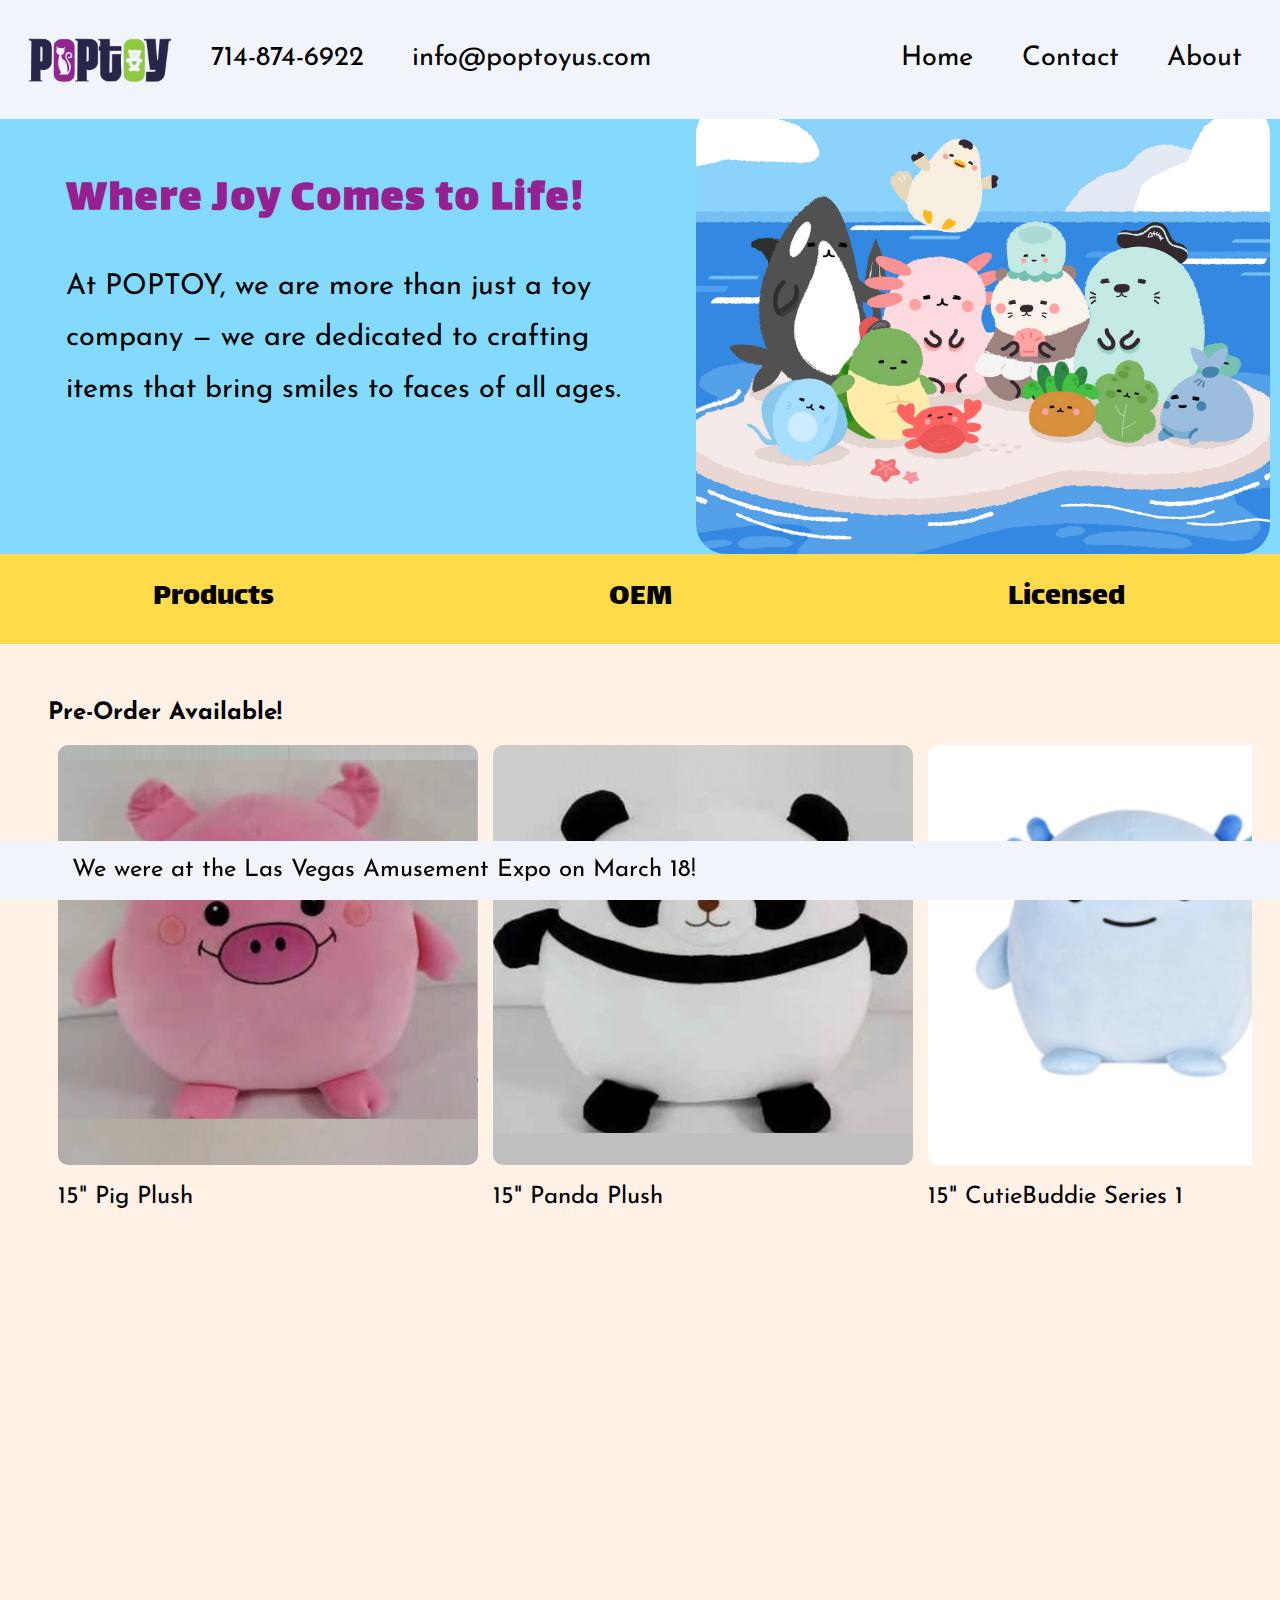
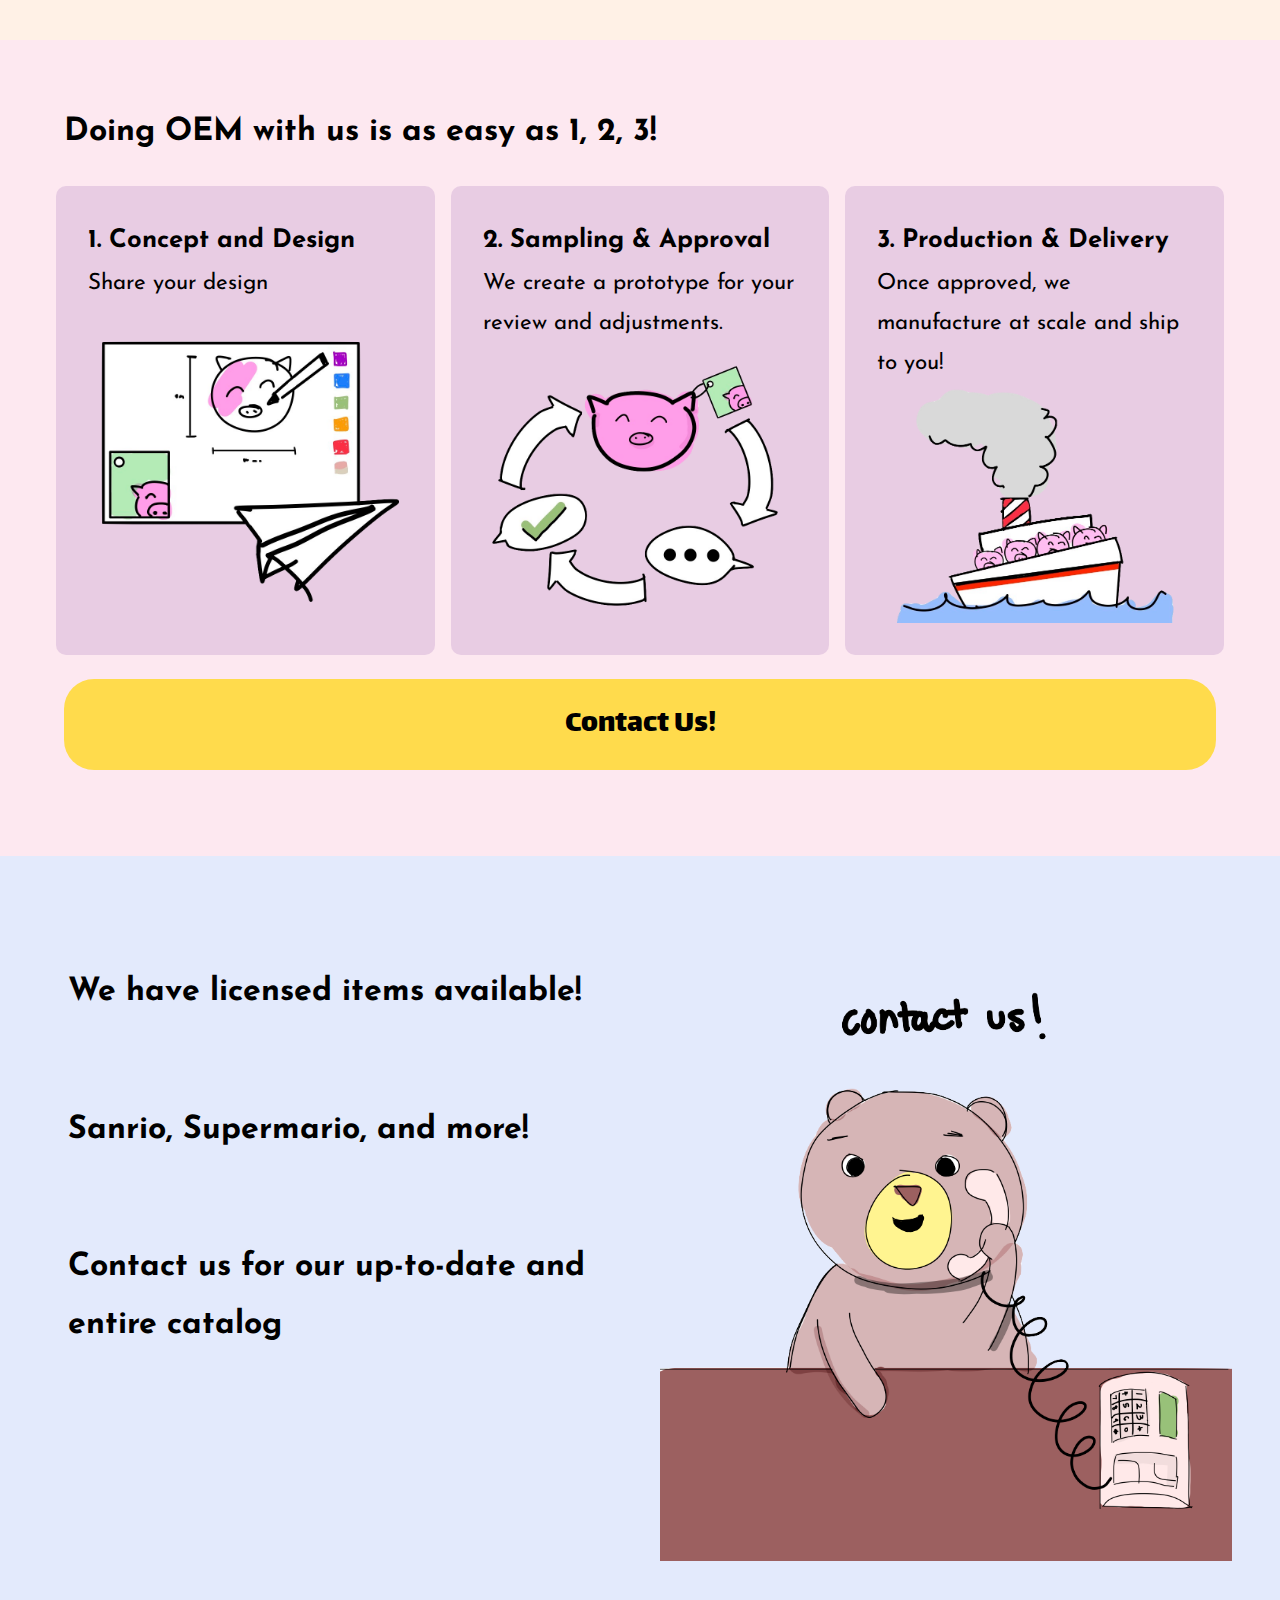
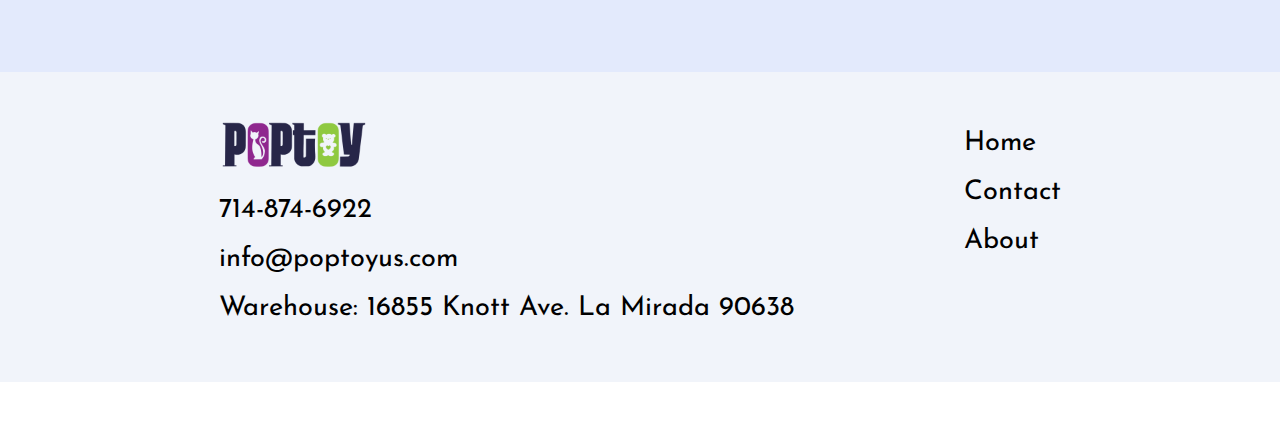
<file: index.html>
<!DOCTYPE html>
<html lang="en">

<head>
    <meta charset="UTF-8">
    <meta name="viewport" content="width=device-width, initial-scale=1.0">
    <meta name="author" content="Katie">
    <meta name="description" content="The official website for POPTOY">
    <title>GRAB JOY</title>
    <link rel="icon" href="/img/favicon.png" type="image/x-icon">
    <link rel="stylesheet" href="css/style.css" type="text/css">
</head>

<body>
    <header class="header">
        <nav class="header__nav">
            <ul class="header__ul">
                <div class="nav-left">
                    <li class="title">
                        <img src="/img/poptoy001.png" width="150">
                    </li>
                    <li>
                        <p><a href="tel:7148746922" class="nowrap">714-874-6922</a></p>
                    </li>
                    <li>
                        <a href="mailto:info@poptoyus.com">info@poptoyus.com</a></p>
                    </li>
                </div>
                <div class="nav-right">
                    <li><a href="/#">Home</a></li>
                    <li><a href="/contact">Contact</a></li>
                    <li><a href="/about">About</a></li>
                </div>
            </ul>
        </nav>
    </header>
    <section class="hero">
        <section class="text">
            <h2 class="hero-h2">Where Joy Comes to Life!</h2>
            <p class="hero-p">At POPTOY, we are more than just a toy company &#8212; we are dedicated to crafting items
                that
                bring smiles to faces of all ages.</p>
        </section>
        <section class="img">
            <img src="/img/home.png" alt="home" height=500px>
        </section>
    </section>
    <section class="main">
        <ul class="main-ul">
            <li class="main-li">
                <a href="#products">Products</a>
            </li>
            <li class="main-li">
                <a href="#oem">OEM</a>
            </li>
            <li class="main-li">
                <a href="#licensed">Licensed</a>
            </li>
        </ul>
    </section>
    <main>
        <section class="contents">
            <article class="contents-products" id="products">
                <section class="products-text">
                    <h2 class="big">Pre-Order Available!</h2>
                </section>
                <section class="products__gallery">
                    <section class="products-product scroll-content">
                        <img src="/img/products/jumbo/1.png" alt="15&quot; Pig Plush">
                        <p>15&quot; Pig Plush</p>
                    </section>
                    <section class="products-product scroll-content">
                        <img src="/img/products/jumbo/2.png" alt="15&quot; Panda Plush">
                        <p>15&quot; Panda Plush</p>
                    </section>
                    <section class="products-product scroll-content">
                        <img src="/img/products/jumbo/3.png" alt="15&quot; CutieBuddie Series 1">
                        <p>15&quot; CutieBuddie Series 1</p>
                    </section>
                    <section class="products-product scroll-content">
                        <img src="/img/products/mini/5.png" alt="5&quot; CutieBuddie Keychain Series 2">
                        <p>5&quot; CutieBuddie Keychain Series 1</p>
                    </section>
                    <section class="products-product scroll-content">
                        <img src="/img/products/mini/6.png" alt="5&quot; CutieBuddie Keychain Series 1">
                        <p>5&quot; CutieBuddie Keychain Series 2</p>
                    </section>
                    <section class="products-product scroll-content">
                        <img src="/img/products/jumbo/4.png" alt="15&quot; Bear Plush">
                        <p>15&quot; Bear Plush</p>
                    </section>
                    <section class="products-product scroll-content">
                        <img src="/img/products/mini/7.png" alt="5&quot; Avocado Keychain">
                        <p>5&quot; Avocado Keychain</p>
                    </section>
                </section>
            </article>
            <article class="contents-oem" id="oem">
                <h2>Doing OEM with us is as easy as 1, 2, 3!</h2>
                <section class="contents-threeSteps">
                    <section class="contents-step">
                        <section class="contents-text">
                            <h3>1. Concept and Design</h3>
                            <p>Share your design</p>
                        </section>
                        <section class="contents-img">
                            <img src="/img/step1.png" alt="creation" width=200>
                        </section>
                    </section>
                    <section class="contents-step">
                        <section class="contents-text">
                            <h3>2. Sampling & Approval</h3>
                            <p>We create a prototype for your review and adjustments. </p>
                        </section>
                        <section class="contents-img">
                            <img src="/img/step2.png" alt="approval" width=200>
                        </section>
                    </section>
                    <section class="contents-step">
                        <section class="contents-text">
                            <h3>3. Production & Delivery</h3>
                            <p>Once approved, we manufacture at scale and ship to you!</p>
                        </section>
                        <section class="contents-img">
                            <img src="/img/step3.png" alt="shippment" width=200>
                        </section>
                    </section>
                </section>
                <section class="contents-contactContainer">
                    <button class="contents-contact"> <a href="/contact">Contact Us!</a></button>
                </section>
            </article>
            <article class="contents-licensed" id="licensed">
                <section class="licensed-text">
                    <h2>We have licensed items available! </h2>
                    <h2>Sanrio, Supermario, and more! </h2>
                    <h2>Contact us for our up-to-date and entire catalog </h2>
                </section>
                <section class="licensed-img">
                    <img class="contactBear" src="/img/contactBear.png" alt="">
                </section>
            </article>
        </section>

        <footer class="footer">
            <p class="footer-p">We were at the Las Vegas Amusement Expo on March 18!</p>
        </footer>
        <section class="bottom__nav">
            <ul class="bottom-ul">
                <div class="bottom-left">
                    <li class="bottom-li">
                        <img src="/img/poptoy001.png" width="150">
                    </li>
                    <li>
                        <p><a href="tel:7148746922" class="nowrap">714-874-6922</a></p>
                    </li>
                    <li>
                        <a href="mailto:info@poptoyus.com">info@poptoyus.com</a></p>
                    </li>
                    <li>
                        <p>Warehouse: 16855 Knott Ave. La Mirada 90638
                            </a>
                    </li>
                </div>
                <div class="bottom-right">
                    <li><a href="#">Home</a></li>
                    <li><a href="/contact">Contact</a></li>
                    <li><a href="/about">About</a></li>
                </div>
            </ul>
        </section>
    </main>
</body>

</html>
</file>
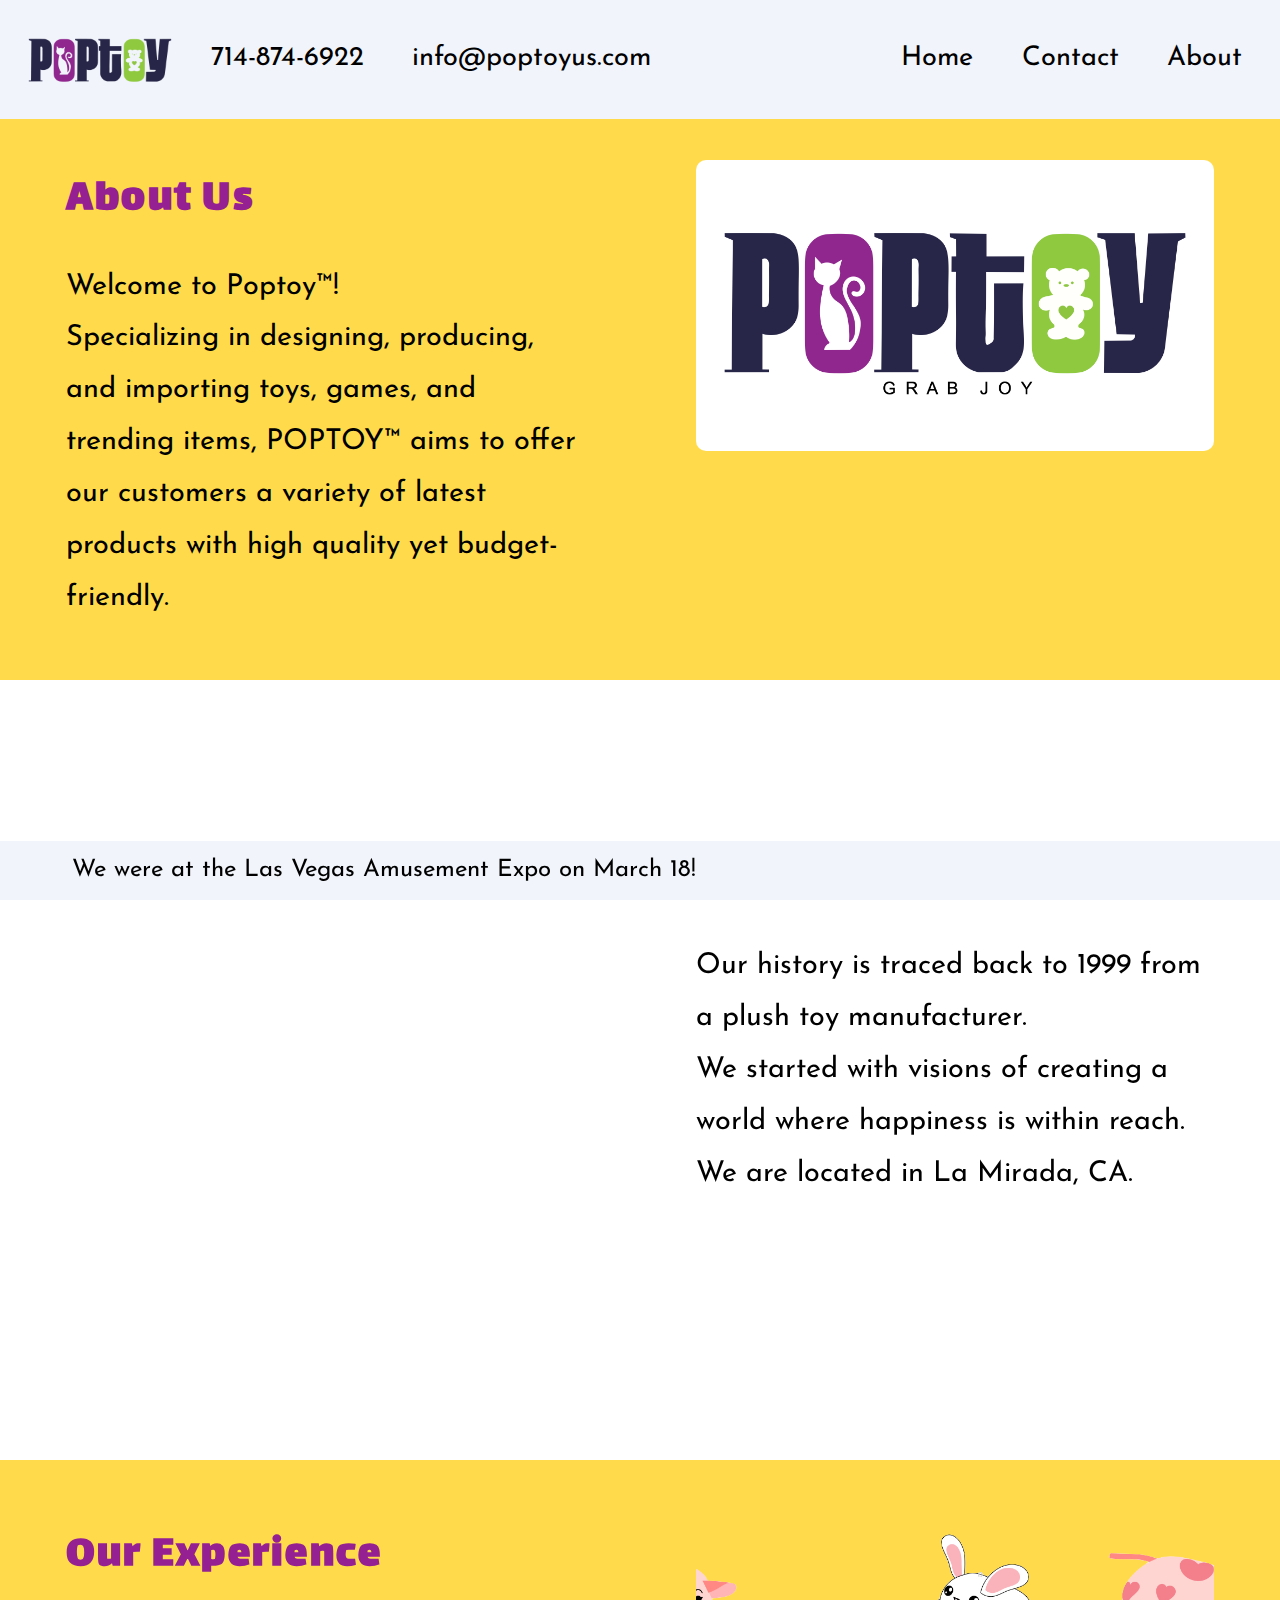
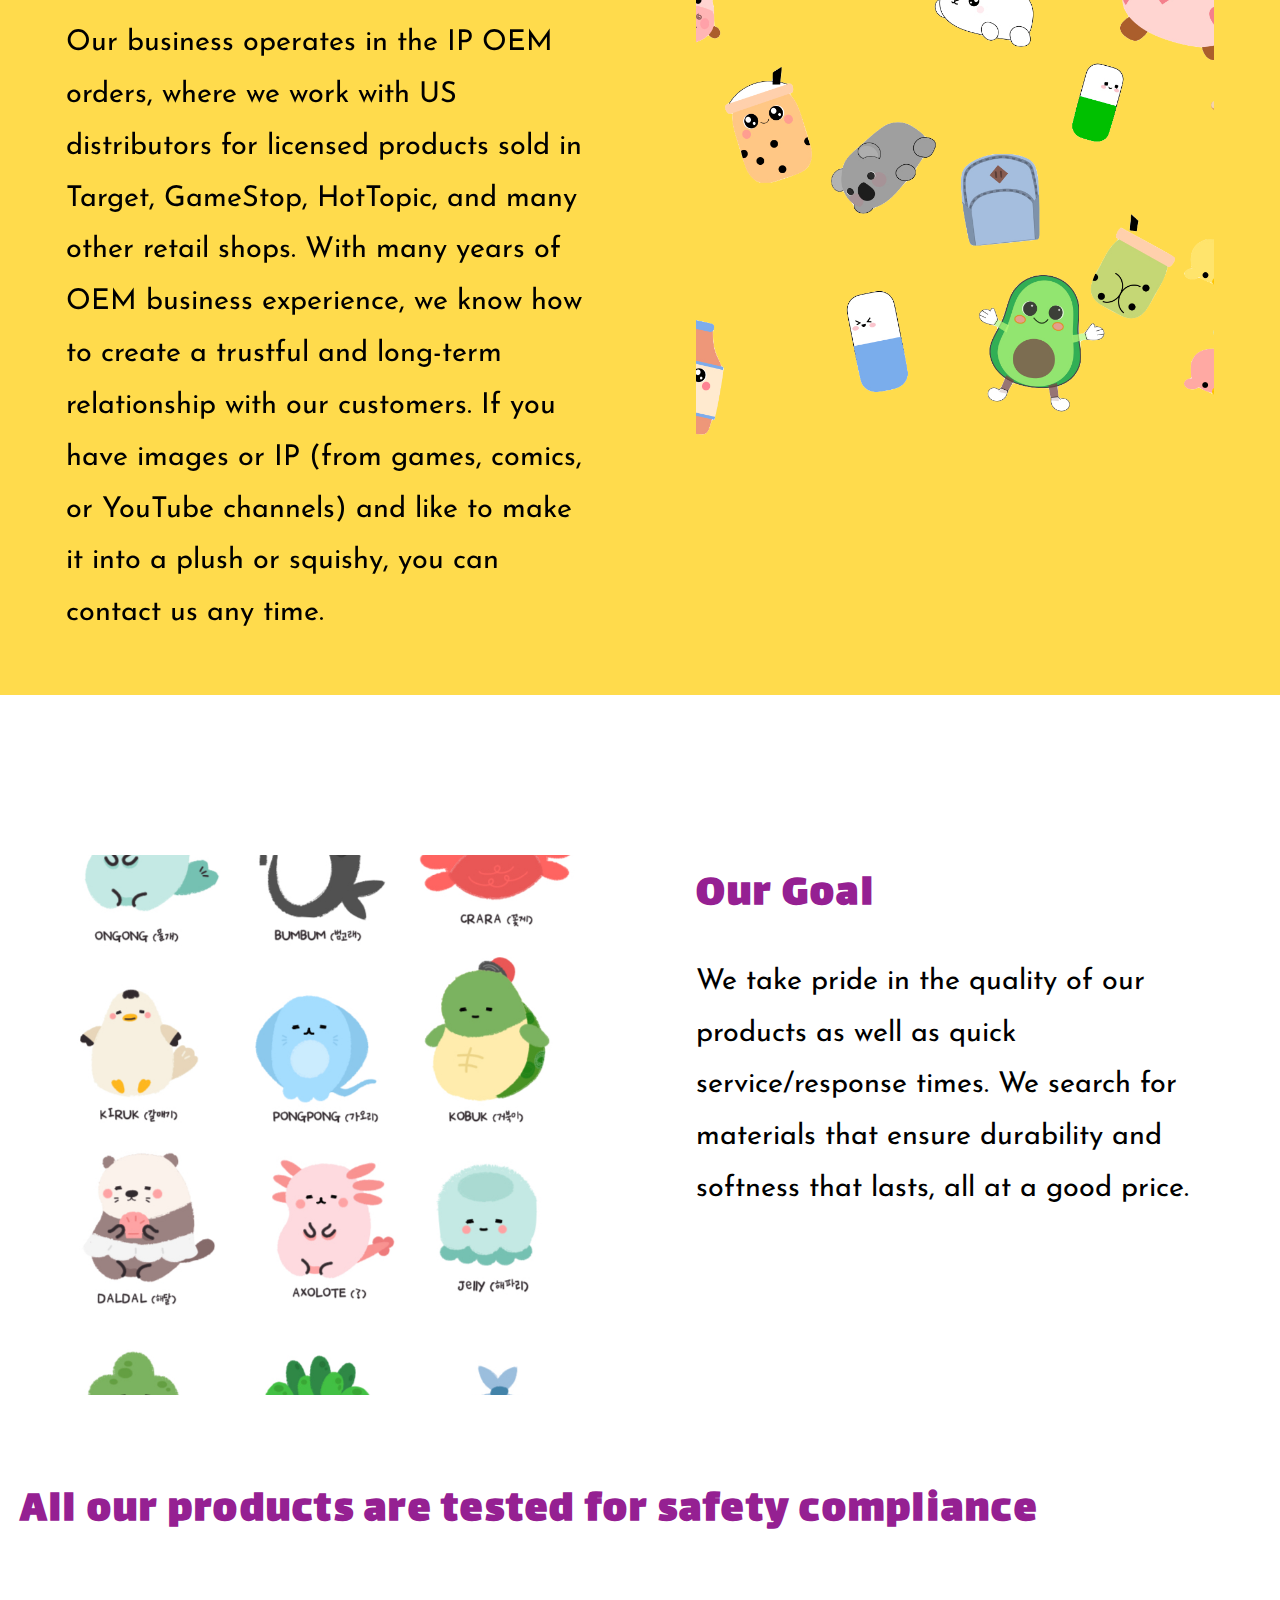
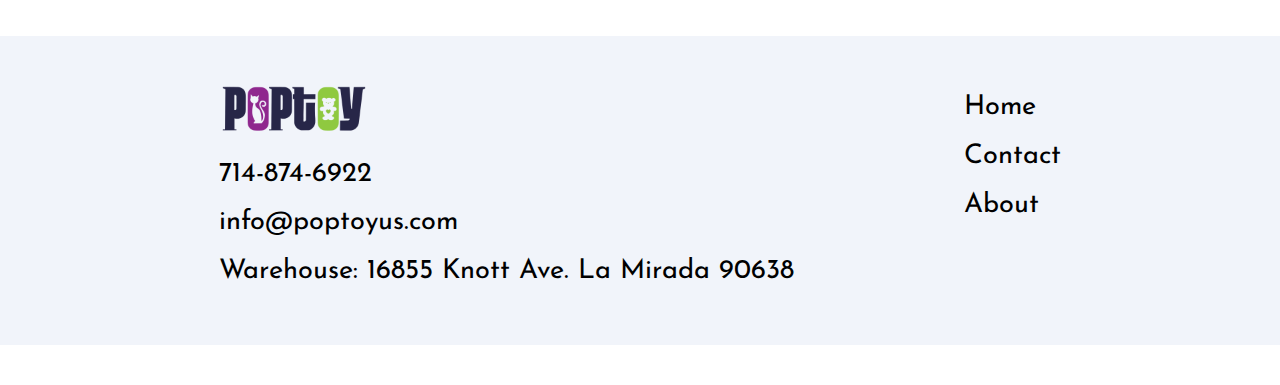
<file: about/index.html>
<!DOCTYPE html>
<html lang="en">

<head>
    <meta charset="UTF-8">
    <meta name="viewport" content="width=device-width, initial-scale=1.0">
    <meta name="author" content="Katie">
    <meta name="description" content="About POPTOY">
    <title>GRAB JOY</title>
    <link rel="icon" href="/img/favicon.ico" type="image/x-icon">
    <link rel="stylesheet" href="../css/style.css" type="text/css">
</head>

<body>
    <header class="header">
        <nav class="header__nav">
            <ul class="header__ul">
                <div class="nav-left">
                    <li class="title">
                        <img src="../img/poptoy001.png" width="150">
                    </li>
                    <li>
                        <p><a href="tel:7148746922" class="nowrap">714-874-6922</a></p>
                    </li>
                    <li>
                        <a href="mailto:info@poptoyus.com">info@poptoyus.com</a></p>
                    </li>
                </div>
                <div class="nav-right">
                    <li><a href="..">Home</a></li>
                    <li><a href="../contact">Contact</a></li>
                    <li><a href="#">About</a></li>
                </div>
            </ul>
        </nav>
    </header>
    <main class="about__main">
        <section class="about__hero first">
            <section class="about__text">
                <h2 class="hero-h2">About Us</h2>
                <p class="hero-p">Welcome to Poptoy™! </p>
                <p class="hero-p">Specializing in designing, producing, and importing toys, games, and trending items,
                    POPTOY™ aims to offer our customers a variety of latest products with high quality yet
                    budget-friendly.
                </p>
            </section>
            <section class="about__img LOGO">
                <img src="../img/poptoyLogo.jpeg" alt="POPTOY Logo">
            </section>

        </section>
        <section class="about__hero second">
            <section class="about__img">
                <iframe
                    src="https://www.google.com/maps/embed?pb=!1m23!1m12!1m3!1d105998.39807377447!2d-118.0936804559875!3d33.87806419225627!2m3!1f0!2f0!3f0!3m2!1i1024!2i768!4f13.1!4m8!3e0!4m0!4m5!1s0x80dd2b82157a82df%3A0x1c7b49ce74872e17!2s16855%20Knott%20Ave%2C%20La%20Mirada%2C%20CA%2090638!3m2!1d33.8780915!2d-118.01145109999999!5e0!3m2!1sen!2sus!4v1743312494638!5m2!1sen!2sus"
                    width="600" height="450" style="border:0;" allowfullscreen="" loading="lazy"
                    referrerpolicy="no-referrer-when-downgrade"></iframe>
            </section>
            <section class="about__text">
                <h2 class="hero-h2">Our Story</h2>
                <p class="hero-p">Our history is traced back to 1999 from a plush toy manufacturer.
                </p>
                <p class="hero-p"> We started with visions of creating a world where
                    happiness is within reach.</p>
                <p class="hero-p">We are located in La Mirada, CA.</p>
            </section>
        </section>

        <section class="about__hero first ourExperience">
            <section class="about__text">
                <h2 class="hero-h2">Our Experience</h2>
                <p class="hero-p">Our business operates in the IP OEM orders, where we work with US distributors for
                    licensed products sold in Target,
                    GameStop, HotTopic, and many other retail shops. With many years of OEM business experience, we know
                    how
                    to create a
                    trustful and long-term relationship with our customers. If you have images or IP (from games,
                    comics, or
                    YouTube
                    channels) and like to make it into a plush or squishy, you can contact us any time.
                </p>
            </section>
            <section class="about__img ourExperience">
                <img src="/img/aboutBackground.png" alt="home" height=500px>
            </section>
        </section>

        <section class="about__hero second">
            <section class="about__img ourExperience2">
                <img src="/img/crisisCuties.jpg" alt="home" height=500px>
            </section>
            <section class="about__text">
                <h2 class="hero-h2">Our Goal</h2>
                <p class="hero-p">We take pride in the quality of our products as well as quick service/response times.
                    We
                    search for materials that ensure
                    durability and softness that
                    lasts, all at a good price. </p>
            </section>
        </section>
        <h2 class="bottom-h2">All our products are tested for safety compliance</h2>
        <footer class="footer">
            <p class="footer-p">We were at the Las Vegas Amusement Expo on March 18!</p>
        </footer>
        <section class="bottom__nav">
            <ul class="bottom-ul">
                <div class="bottom-left">
                    <li class="bottom-li">
                        <img src="/img/poptoy001.png" width="150">
                    </li>
                    <li>
                        <p><a href="tel:7148746922" class="nowrap">714-874-6922</a></p>
                    </li>
                    <li>
                        <a href="mailto:info@poptoyus.com">info@poptoyus.com</a></p>
                    </li>
                    <li>
                        <p>Warehouse: 16855 Knott Ave. La Mirada 90638
                            </a>
                    </li>
                </div>
                <div class="bottom-right">
                    <li><a href="../">Home</a></li>
                    <li><a href="../contact/">Contact</a></li>
                    <li><a href="#">About</a></li>
                </div>
            </ul>
        </section>
    </main>

</body>

</html>
</file>
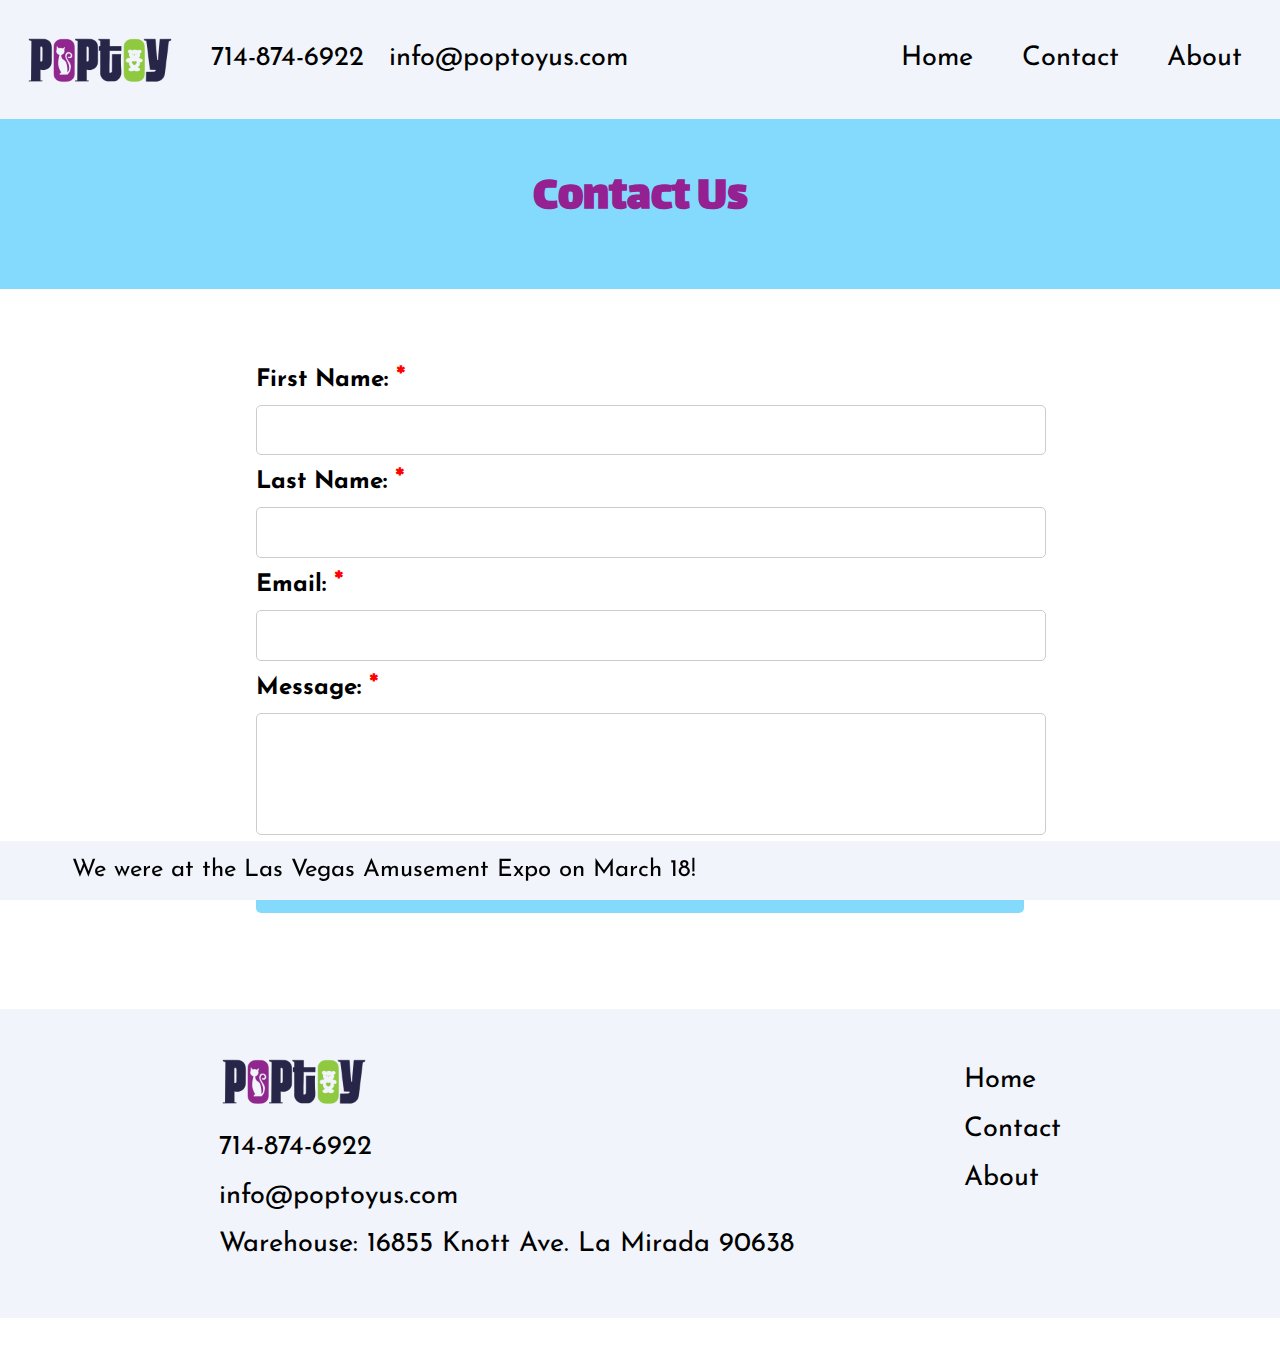
<file: contact/index.html>
<!DOCTYPE html>
<html lang="en">

<head>

    <meta charset="UTF-8">
    <meta name="viewport" content="width=device-width, initial-scale=1.0">
    <meta name="author" content="Katie">
    <meta name="description" content="Contact information for POPTOY">
    <title>GRAB JOY</title>
    <link rel="icon" href="/img/favicon.ico" type="image/x-icon">
    <link rel="stylesheet" href="../css/style.css" type="text/css">
</head>

<body>
    <header class="header">
        <nav class="header__nav">
            <ul class="header__ul">
                <div class="nav-left">
                    <li class="title">
                        <img src="/img/poptoy001.png" width="150">
                    </li>
                    <li>
                        <p><a href="tel:7148746922" class="nowrap">714-874-6922</a></p>
                        <a href="mailto:info@poptoyus.com">info@poptoyus.com</a></p>
                    </li>
                </div>
                <div class="nav-right">
                    <li><a href="../">Home</a></li>
                    <li><a href="#">Contact</a></li>
                    <li><a href="../about">About</a></li>
                </div>
            </ul>
        </nav>
    </header>


    <main>
        <article class="hero__contact">
            <h1 class="title-h1">Contact Us</h1>
        </article>

        <article class="contactForm">
            <form action="https://formspree.io/f/manedpee" method="POST">
                <label for="first-name">First Name: <span class="required">*</span></label>
                <input type="text" id="first-name" name="first_name" required>

                <label for="last-name">Last Name: <span class="required">*</span></label>
                <input type="text" id="last-name" name="last_name" required>

                <label for="email">Email: <span class="required">*</span></label>
                <input type="email" id="email" name="email" required>

                <label for="message">Message: <span class="required">*</span></label>
                <textarea id="message" name="message" required></textarea>

                <button type="submit">Send</button>
            </form>
        </article>
        <footer class="footer">
            <p class="footer-p">We were at the Las Vegas Amusement Expo on March 18!</p>
        </footer>
        <section class="bottom__nav">
            <ul class="bottom-ul">
                <div class="bottom-left">
                    <li class="bottom-li">
                        <img src="/img/poptoy001.png" width="150">
                    </li>
                    <li>
                        <p><a href="tel:7148746922" class="nowrap">714-874-6922</a></p>
                    </li>
                    <li>
                        <a href="mailto:info@poptoyus.com">info@poptoyus.com</a></p>
                    </li>
                    <li>
                        <p>Warehouse: 16855 Knott Ave. La Mirada 90638
                            </a>
                    </li>
                </div>
                <div class="bottom-right">
                    <li><a href="../">Home</a></li>
                    <li><a href="#">Contact</a></li>
                    <li><a href="../about/">About</a></li>
                </div>
            </ul>
        </section>
    </main>
</body>

</html>
</file>
<file: css/style.css>
@import url('https://fonts.googleapis.com/css2?family=Inter:ital,opsz,wght@0,14..32,100..900;1,14..32,100..900&display=swap');
@import url('https://fonts.googleapis.com/css2?family=Lalezar&display=swap');

@import url('https://fonts.googleapis.com/css2?family=Josefin+Sans:ital,wght@0,100..700;1,100..700&display=swap');

* {
    margin: 0;
    padding: 0;
    font-family: "Josefin Sans", sans-serif;
    line-height: 180%;
}

html {
    scroll-behavior: smooth;
}

:root {
    --BACKGROUND: solid 3px black;
    --TITLE: "Lalezar", system-ui;
    --NAVCOL: #F1F4FA;
}

.header {
    position: fixed;
    z-index: 10;
    width: 100vw;
    top: 0;
}

.header__nav {
    background-color: var(--NAVCOL);
    align-items: center;
    /* Centers items vertically */
    justify-content: space-between;
    /* Pushes left and right sections apart */
    padding: 20px 20px;
}

.header__ul {
    list-style-type: none;
    display: flex;
    align-items: center;
    width: 100%;
    justify-content: space-between;
    padding: 0;
}

.nav-left {
    display: flex;
    align-items: center;
    gap: 1vw;
    /* Adjust spacing between elements */
}

.nav-right {
    display: flex;
    align-items: center;
    gap: 1vw;
}

nav li {
    padding: 5px;
    display: flex;
    font-size: 1.7rem;
    align-items: center;
}

nav a {
    text-decoration: none;
    color: black;
    padding: 10px 1vw;
}

.nowrap {
    white-space: nowrap;
}

.nav-right a:hover,
.nav-right a:focus {
    display: block;
    font-weight: 900;
}

.hero {
    margin-top: 6.5rem;
    min-height: 50vh;
    background-color: #83DAFC;
    display: flex;
    flex-direction: row;
    padding: 0 10px;
}

.hero__contact {
    margin-top: 6.8rem;
    min-height: 20vh;
    background-color: #83DAFC;
    display: flex;
    flex-direction: row;
    justify-content: center;
    align-items: center;
}

.required {
    font-size: larger;
    color: red;
}


.contactForm {
    display: flex;
    flex-direction: column;
    justify-content: center;
    align-items: center;
}

form {
    width: 60%;
    padding: 4rem 0 6rem 0;
}

label {
    font-weight: bold;
    font-size: 1.5rem;
    display: block;
}

input,
textarea {
    width: 100%;
    padding: 10px;
    border: 1px solid #ccc;
    border-radius: 5px;
    font-size: 16px;
}

textarea {
    height: 100px;
    resize: none;
}

button {
    width: 100%;
    background: #83DAFC;
    border: none;
    padding: 10px;
    font-size: 18px;
    border-radius: 5px;
    cursor: pointer;
    margin-top: 15px;
    transition: 0.3s;
}


.about__hero {
    margin-top: 6.5rem;
    min-height: 50vh;
    background-color: #FFDB4C;
    display: flex;
    flex-direction: row;
    padding: 0 10px;
}

.about__img img {
    border-radius: 10px;
}

.second {
    margin-top: 6.5rem;
    min-height: 50vh;
    background-color: white;
    display: flex;
    flex-direction: row;
    padding: 0 10px;
}

.text {
    padding: 3.5em;
    display: block;
    width: 50vw;
    animation: showText 1s ease-in-out forwards;
}

.about__text {
    padding: 3.5em;
    display: block;
    width: 50vw;
}

@keyframes showText {
    0% {
        transform: translateX(-400px);
    }

    80% {
        transform: translate(10px);
    }

    100% {
        transform: translateX(0px);
    }

}



.hero-h2 {
    color: #952092;
    letter-spacing: .05em;
    display: block;
    padding-bottom: 20px;
    font-size: 2.8rem;
    font-family: var(--TITLE);
}

.bottom-h2 {
    color: #952092;
    letter-spacing: .05em;
    display: block;
    padding: 20px;
    font-size: 2.8rem;
    font-family: var(--TITLE);
    margin-bottom: 4rem;
}

.hero-p {
    font-size: 1.8rem;

}


.img {
    display: block;
    width: 50vw;
    max-height: 60vh;
    overflow: hidden;
    border-radius: 30px;

}



.img img {
    object-fit: cover;
    width: 100%;
    height: 100%;
    animation: showImage 1s ease-in-out forwards;
}

.about__img {
    padding: 3.5em;
    width: 50vw;
    max-height: 60vh;
    overflow: hidden;
    border-radius: 30px;
}

.about__img img {
    object-fit: cover;
    width: 100%;
    height: 100%;
}

@keyframes showImage {
    0% {
        transform: translateX(400px);
    }

    80% {
        transform: translate(-10px);
    }

    100% {
        transform: translateX(0px);
    }

}

.main {
    height: 10vh;
    background-color: #FFDB4C;
    position: sticky;
    top: 6.5rem;
    z-index: 11;
}

.main-ul {
    display: flex;
    flex-direction: row;
    justify-content: space-around;
    list-style: none;
    align-items: center;
    height: inherit;
}

.main-li {
    flex: 1;
    display: flex;

}

.main-ul a {
    text-decoration: none;
    font-family: var(--TITLE);
    font-size: 2rem;
    width: 100%;
    height: 100%;
    display: flex;
    justify-content: center;
}

.main-ul li:hover,
.main-ul li:focus {
    background-color: rgba(255, 255, 255, 0.393);
}

a:any-link {
    color: black;
}


.contents-oem {
    background-color: #fde8f0;
    height: 80vh;
    padding: 3rem;
    scroll-margin-top: 13rem;
}


.contents-threeSteps {
    display: flex;
    flex-direction: row;
    width: inherit;
    justify-content: space-around;

}

.contents-step {
    background-color: #E8CCE3;
    padding: 2rem;
    margin: .5rem;
    flex: 1;
    border-radius: 10px;
    display: flex;
    flex-direction: column;
    max-height: 45vh;
}

.contents-step:hover,
.contents-step:focus {
    transform: scale(1.05, 1.05);
    transition: all 0.5s;
    background-color: #f3dff0;
    z-index: 0;
}

.contents-text {
    flex: 1;
}

.contents-text p {
    font-size: 1.4rem;
}

.contents-text h3 {
    font-size: 1.6rem;
    ;
}

.contents-img {
    flex: 3;
}

.contents-img {
    display: block;
    overflow: hidden;
}

.contents-oem h2 {
    font-size: 2rem;
    display: block;
    padding: 1rem;
}

.contents-img img {
    object-fit: contain;
    width: 100%;
    height: 100%;

}

.contents-contactContainer {
    display: flex;
    width: inherit;
    flex-direction: row;
    justify-content: center;
}

.contents-contact {
    background-color: #FFDB4C;
    padding: 1rem;
    margin: 1rem;
    border-radius: 30px;
    font-size: 2rem;
}

.contents-contact:hover,
.contents-contact:focus {
    background-color: rgb(255, 227, 113);
    border: white 3px solid;
}

.contents-contact a {
    text-decoration: none;
    font-family: var(--TITLE);
}

.contents-licensed {
    background-color: #e3eafc;
    height: 80vh;
    padding: 3rem;
    scroll-margin-top: 13rem;
    display: flex;
    flex-direction: row;
}

.licensed-text {
    flex: 1;
    display: flex;
    flex-direction: column;
    justify-content: flex-start;
    padding: 20px;
}

.licensed-img {
    flex: 1;
    width: 50vw;
}

.licensed-img img {
    object-fit: contain;
    width: 100%;
    height: 100%;
}

.licensed-text h2 {
    font-size: 2rem;
    display: block;
    padding: 40px 0px;

}

.LOGO img {
    height: auto;
}


.contents-products {
    background-color: #FFF1E6;
    height: 100vh;
    padding: 3rem;
    scroll-margin-top: 13rem;
}

.footer {
    position: fixed;
    bottom: 0;
    background-color: var(--NAVCOL);
    width: 100%;
    padding: .5rem;
}

.footer-p {
    transform: translateX(5%);
    font-size: 1.5rem;
    animation: scroll 5s linear alternate;
}

@keyframes scroll {
    from {
        transform: translateX(5%);
    }

    50% {
        transform: translateX(40%)
    }

    to {
        transform: translateX(5%);
    }
}

.products__gallery {
    overflow-x: auto;
    /* Enables horizontal scrolling */
    white-space: nowrap;
    scroll-behavior: smooth;
    /* Smooth scrolling */
    width: 100%;
    padding: 10px 10px;
    display: flex;
    gap: 15px;
}



.products__gallery::-webkit-scrollbar {
    display: none;
    /* Hide scrollbar */
}

.scroll-content {
    flex: none;
    /* Prevent wrapping */
    width: 420px;
    /* Adjust plush size */
    height: inherit;
}

.products-product img {
    width: 100%;
    height: auto;
    border-radius: 10px;
}

.products-product p {
    display: block;
    padding-bottom: 10px;
    font-size: 1.5rem;

}

.products-product img:hover,
.products-product img:focus {
    transform: scale(1.05);
    transition: all 0.3s;
}

.bottom__nav {
    background-color: var(--NAVCOL);
    padding: 3rem;
    margin-bottom: 2.5rem;
}

.bottom-ul {
    display: flex;
    flex-direction: row;
    justify-content: space-evenly;
}

.bottom__nav ul {
    font-size: 1.7rem;
    list-style: none;
}

.bottom__nav a {
    text-decoration: none;

}

.title-h1 {
    font-size: 3rem;
    font-family: var(--TITLE);
    color: #952092;
}

@media screen and (max-width: 576px) {
    * {
        font-size: 1rem;
        /* Reduce font size for readability */
        line-height: 160%;
    }

    body,
    html {
        width: 100%;
        margin: 0;
        padding: 0;
        overflow-x: hidden;

    }

    .big {
        font-size: 2rem;
    }

    .header {
        position: fixed;
    }

    .header__nav {
        height: 10vh;
    }

    .header__ul {
        flex-direction: column;
        align-items: center;
    }

    .header li {
        padding: 0;
    }

    .nav-left {
        flex-direction: row;
    }

    .nav-left img {
        width: 5rem;
    }

    .hero {
        flex-direction: column;
        align-items: center;
        text-align: center;
        width: inherit;
        margin-top: 7rem;
    }

    .hero-h2 {
        font-size: 2rem;
    }

    .hero-p {
        font-size: 1.2rem;
        padding: 1rem;
    }

    .img,
    .about__img {
        width: 100%;
        max-height: 40vh;
        border-radius: 15px;
        padding-right: 1rem;
    }


    .products__gallery {
        width: 100%;
    }

    .text,
    .about__text {
        width: 100%;
        padding: 1rem;
        text-align: center;
    }

    .main {
        width: 100%;
        position: fixed;
        bottom: 30rem;
        z-index: 1000;
    }

    .main-ul {
        flex-direction: row;
        align-items: center;
    }

    .contents-oem,
    .contents-licensed,
    .contents-products {
        height: auto;
        padding: 1rem;
    }

    .contactBear {
        border-radius: 100px;
    }

    .contents-threeSteps {
        flex-direction: column;
        align-items: center;
    }

    .contents-step {
        max-height: none;
        width: 90%;
    }

    .contents-licensed {
        display: block;
    }

    .licensed-text {
        text-align: center;
        padding: 10px;
    }


    .scroll-content {
        width: 320px;
        /* Adjust plush size */
        height: inherit;
    }


    .bottom__nav {
        padding: 1rem;
    }

    .bottom-right {
        display: flex;
        flex-direction: row;
    }

    .bottom-right li {
        margin: 8px;
    }

    .bottom-ul {
        flex-direction: column;
        align-items: center;
    }

    .footer {
        position: relative;
        z-index: 10000;
    }

    .footer-p {
        text-align: center;
        padding-right: 3rem;
        animation: none;
    }

    .about__hero {
        flex-direction: column;
        width: 100%;
    }

    .about__text p {
        line-height: 2.1;
    }

    .about__img {
        width: 300px;
    }

    .hero-p {
        padding-right: 4rem;
    }

    main {
        margin-top: 10rem;
    }

    .hero {
        transform: translateY(4rem);
    }

    .hero-h2 {
        padding-right: 2rem;
    }


    .about__img {
        width: 60vw;
    }

    .ourExperience {
        background-image: url(../img/aboutBackgroundLite.png);

    }

    .ourExperience img {
        display: none;
    }

    .ourExperience2 img {
        display: none;
    }

    .ourExperience2 {
        height: 30vh;
        width: 80%;
    }

    .ourExperience2 {
        background-image: url(../img/crisisCuties.jpg);
        background-size: cover;
        background-position: center center;
    }

    .products-product p {
        font-size: 1.2rem;
    }

}
</file>
